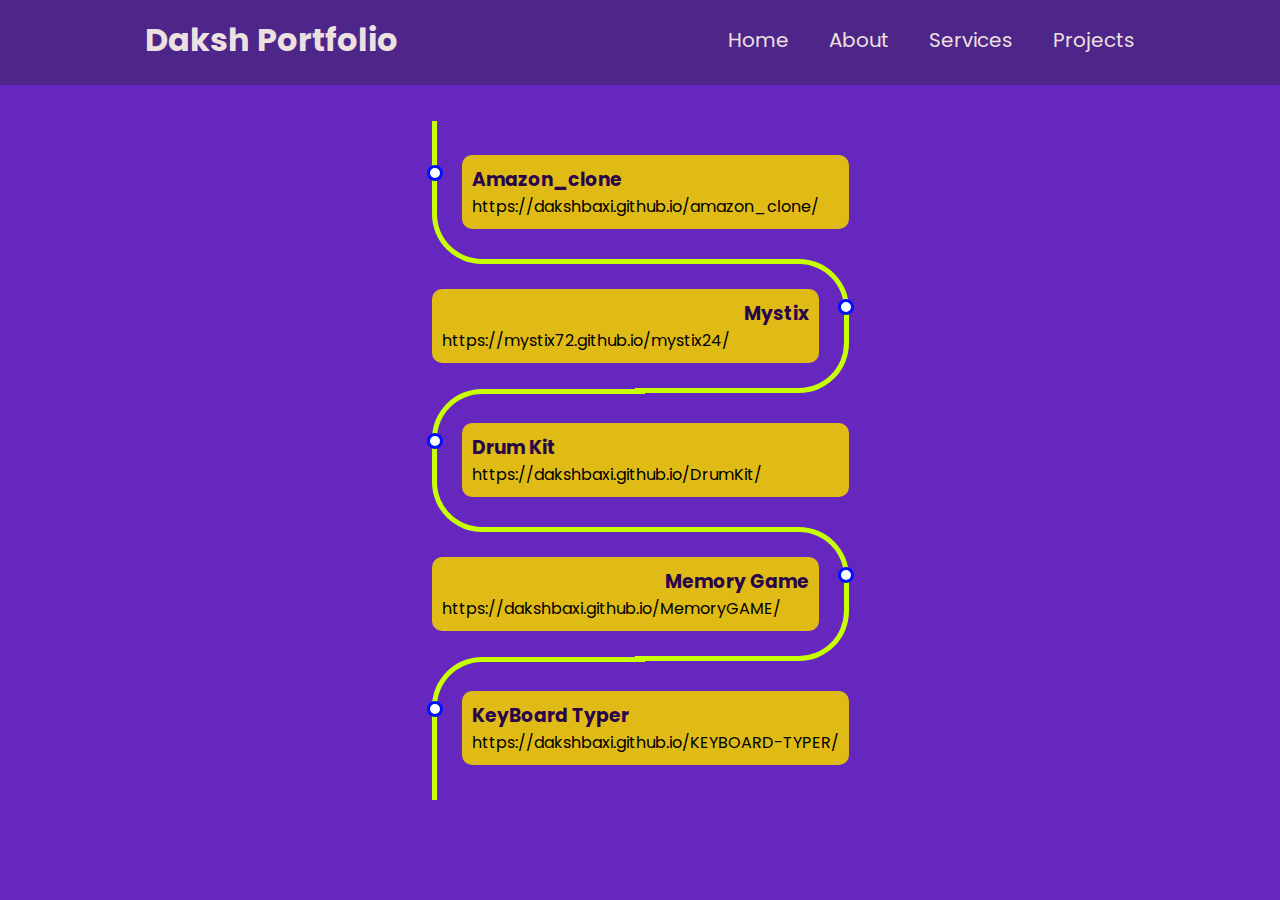
<file: work.html>
<!DOCTYPE html>
<html lang="en">
<head>
    <meta charset="UTF-8">
    <meta name="viewport" content="width=device-width, initial-scale=1.0">
    <title>Work</title>
    <link rel="preconnect" href="https://fonts.googleapis.com">
<link rel="preconnect" href="https://fonts.gstatic.com" crossorigin>
<link href="https://fonts.googleapis.com/css2?family=Poppins:wght@300&display=swap" rel="stylesheet">
<link rel="stylesheet" href="style.css">
</head>
<style>
    *{
        margin: 0;
        padding: 0;
           font-family: 'Poppins', sans-serif;
           color: rgb(236, 224, 224);
    }
    body{
        background-color: #6527BE;
      
    }
    .timeline {
  background: var(--primary-color);
  margin: 20px auto;
  padding: 20px;
}

/* Card container */
.card {
  position: relative;
  max-width: 400px;
}

/* setting padding based on even or odd */
.card:nth-child(odd) {
  padding: 30px 0 30px 30px;
}
.card:nth-child(even) {
  padding: 30px 30px 30px 0;
}
/* Global ::before */
.card::before {
  content: "";
  position: absolute;
  width: 50%;
  border: solid rgb(200, 255, 3);
}

/* Setting the border of top, bottom, left */
.card:nth-child(odd)::before {
  left: 0px;
  top: -4.5px;
  bottom: -4.5px;
  border-width: 5px 0 5px 5px;
  border-radius: 50px 0 0 50px;
}

/* Setting the border of top, bottom, right */
.card:nth-child(even)::before {
  right: 0;
  top: 0;
  bottom: 0;
  border-width: 5px 5px 5px 0;
  border-radius: 0 50px 50px 0;
}

/* Removing the border if it is the first card */
.card:first-child::before {
  border-top: 0;
  border-top-left-radius: 0;
}

/* Removing the border if it is the last card  and it's odd */
.card:last-child:nth-child(odd)::before {
  border-bottom: 0;
  border-bottom-left-radius: 0;
}

/* Removing the border if it is the last card  and it's even */
.card:last-child:nth-child(even)::before {
  border-bottom: 0;
  border-bottom-right-radius: 0;
}

/* Information about the timeline */
.info {
  display: flex;
  flex-direction: column;
  background: rgb(224, 187, 21);
  color: rgb(224, 187, 21);
  border-radius: 10px;
  padding: 10px;
}

/* Title of the card */
.title {
  color: rgb(41, 4, 75);
  position: relative;
}

/* Timeline dot  */
.title::before {
  content: "";
  position: absolute;
  width: 10px;
  height: 10px;
  background: white;
  border-radius: 999px;
  border: 3px solid rgb(0, 17, 255);
}

/* text right if the card is even  */
.card:nth-child(even) > .info > .title {
  text-align: right;
}

/* setting dot to the left if the card is odd */
.card:nth-child(odd) > .info > .title::before {
  left: -45px;
}

/* setting dot to the right if the card is odd */
.card:nth-child(even) > .info > .title::before {
  right: -45px;
}
p a{
    color: black;
}
</style>
<body>
  
    <nav>
     
        <a href="index.html">
            <h2 style="font-size: 2rem;">
                Daksh Portfolio
               </h2>
           </a>

    <ul>
        <li><a href="index.html">Home</a></li>
        <li><a href="about.html">About</a> </li>
        <li><a href="services.html">Services</a></li>
        <li><a href="work.html">Projects</a></li>
        </ul>
        
    </nav>
    
    <div class="timeline" style="display: flex; justify-content: center;">
        <div class="outer">
          <div class="card">
            <div class="info">
              <h3 class="title">Amazon_clone</h3>
              <p> <a href="https://dakshbaxi.github.io/amazon_clone/">https://dakshbaxi.github.io/amazon_clone/</a> </p>
            </div>
          </div>
          <div class="card">
            <div class="info">
              <h3 class="title">Mystix</h3>
              <p><a href="https://mystix72.github.io/mystix24/">https://mystix72.github.io/mystix24/</a> </p>
            </div>
          </div>
          <div class="card">
            <div class="info">
              <h3 class="title">Drum Kit</h3>
              <p><a href="https://dakshbaxi.github.io/DrumKit/">https://dakshbaxi.github.io/DrumKit/</a></p>
            </div>
          </div>
          <div class="card">
            <div class="info">
              <h3 class="title">Memory Game</h3>
              <p><a href="https://dakshbaxi.github.io/MemoryGAME/"> https://dakshbaxi.github.io/MemoryGAME/ </a></p>
            </div>
          </div>
          <div class="card">
            <div class="info">
              <h3 class="title">KeyBoard Typer</h3>
              <p><a href="https://dakshbaxi.github.io/KEYBOARD-TYPER/">https://dakshbaxi.github.io/KEYBOARD-TYPER/</a> </p>
            </div>
          </div>
        </div>
      </div>

      
    
    </body>
    </html>
</file>
<file: style.css>
nav{
    display: flex;
    justify-content: space-around;
    align-items: center;
    flex-direction: row;
    height: 60px;
   flex-wrap: wrap;
   background-color: #4e2588;
   padding-top: 10px;
  padding-bottom: 15px;
}
nav ul{
    display: flex;
    list-style: none;
    
}
nav ul li{
    margin-left: 40px;
    font-size: 1.25rem;
 
}
section{
    display:flex;
    justify-content:   center;
    margin-top: 50px;
    flex-wrap: wrap;
}
.sectionleft{
    

    height: 400px;
    width: 500px;
    margin-top: 60px;
    margin-right: 20px;
}
.sectionright{
    
    height: 350px;
    width: 350px;
}
.image1{
    height: 350px;
    width: 350px;
   
}
h1{
    font-size: 3rem;
}
ul a{
    text-decoration: none;
}
ul a:hover{
    color: black;
}
a{
    text-decoration: none;
}
</file>
